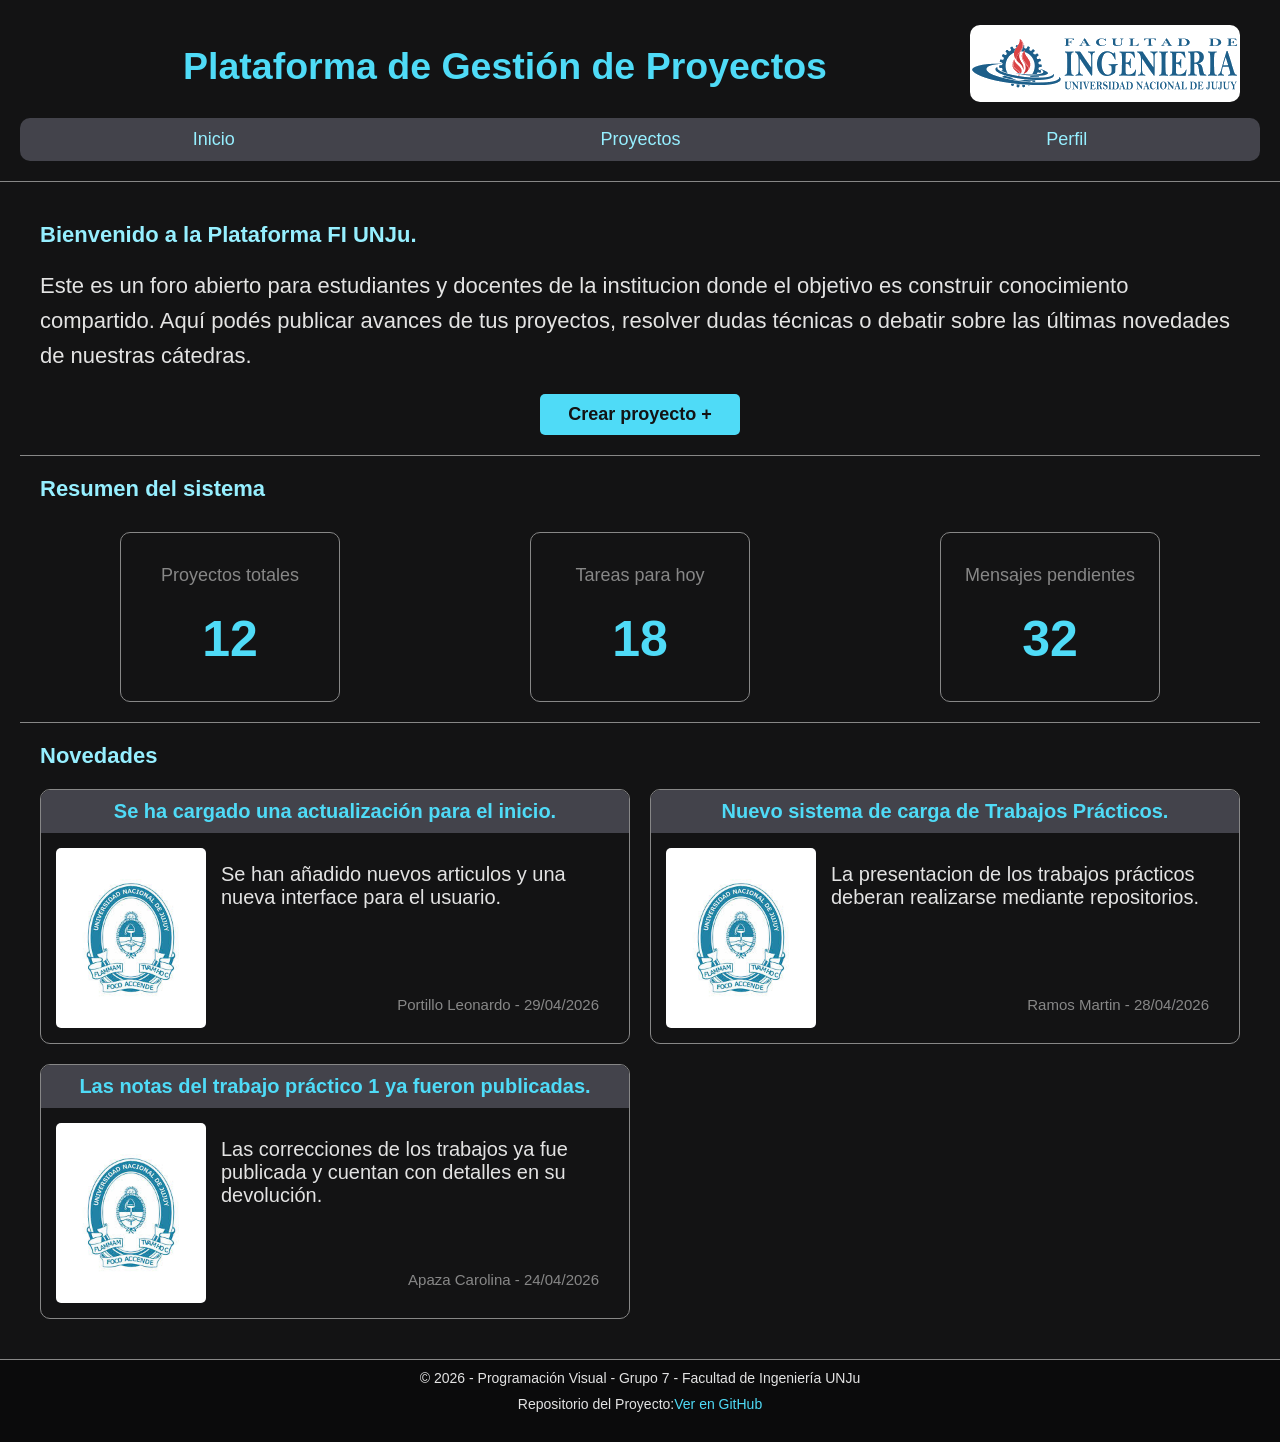
<file: index.html>
<!doctype html>
<html lang="es">
  <head>
    <meta charset="UTF-8" />
    <title>Gestión de Proyectos Educativos</title>
    <link rel="stylesheet" href="css/style.css" />
    <link rel="stylesheet" href="css/index.css" />
  </head>

  <body>
    <!-- HEADER: Unificado con el resto del sitio -->
    <header>
      <section class="presentacion">
        <div class="titulo"><h1>Plataforma de Gestión de Proyectos</h1></div>
        <div class="contenedor-logo">
          <img class="logo" src="assets/img/fi-logo.png" alt="Logo de la Facultad de ingenieria-unju." />
        </div>
      </section>

      <div>
        <nav>
          <ul class="nav">
            <li><a href="index.html">Inicio</a></li>
            <li><a href="proyectos.html">Proyectos</a></li>
            <li><a href="perfil.html">Perfil</a></li>
          </ul>
        </nav>
      </div>
    </header>

    <main>
      <section id="introduccion">
        <h2>Bienvenido a la Plataforma FI UNJu.</h2>
        <p>Este es un foro abierto para estudiantes y docentes de la institucion donde el objetivo es construir conocimiento compartido. Aquí podés publicar avances de tus proyectos, resolver dudas técnicas o debatir sobre las últimas novedades de nuestras cátedras.</p>
        <button type="button" class="btn-crear">Crear proyecto +</button>
      </section>

      <section id="estadisticas">
        <div><h2>Resumen del sistema</h2></div>
        <div class="contenedor-card">
          <div class="card" tabindex="0">
            <span class="etiqueta">Proyectos totales</span>
            <span class="valor">12</span>
          </div>

          <div class="card" tabindex="0">
            <span class="etiqueta">Tareas para hoy</span>
            <span class="valor">18</span>
          </div>

          <div class="card" tabindex="0">
            <span class="etiqueta">Mensajes pendientes</span>
            <span class="valor">32</span>
          </div>
        </div>
      </section>

      <section id="novedades">
        <h2>Novedades</h2>
        <div class="articulos">
          <article class="noticia">
            <h3>Se ha cargado una actualización para el inicio.</h3>
            <div class="miniatura">
              <img class="foto" src="assets/img/imagen-noticia.jfif" alt="imagen-noticia." />
              <div class="resumen">
                <p class="descripcion">Se han añadido nuevos articulos y una nueva interface para el usuario.</p>
                <p class="publicacion">Portillo Leonardo - 29/04/2026</p>
              </div>
            </div>
          </article>

          <article class="noticia">
            <h3>Nuevo sistema de carga de Trabajos Prácticos.</h3>
            <div class="miniatura">
              <img class="foto" src="assets/img/imagen-noticia.jfif" alt="imagen-noticia." />
              <div class="resumen">
                <p class="descripcion">La presentacion de los trabajos prácticos deberan realizarse mediante repositorios.</p>
                <p class="publicacion">Ramos Martin - 28/04/2026</p>
              </div>
            </div>
          </article>

          <article class="noticia">
            <h3>Las notas del trabajo práctico 1 ya fueron publicadas.</h3>
            <div class="miniatura">
              <img class="foto" src="assets/img/imagen-noticia.jfif" alt="imagen-noticia." />
              <div class="resumen">
                <p class="descripcion">Las correcciones de los trabajos ya fue publicada y cuentan con detalles en su devolución.</p>
                <p class="publicacion">Apaza Carolina - 24/04/2026</p>
              </div>
            </div>
          </article>
        </div>
      </section>
    </main>

    <footer>
      <p>&copy; 2026 - Programación Visual - Grupo 7 - Facultad de Ingeniería UNJu</p>
      <p>
        Repositorio del Proyecto:
        <a href="https://github.com/PortilloLeonardo/pv_tp1_grupo7#" target="_blank">Ver en GitHub</a>
      </p>
    </footer>
  </body>
</html>
</file>
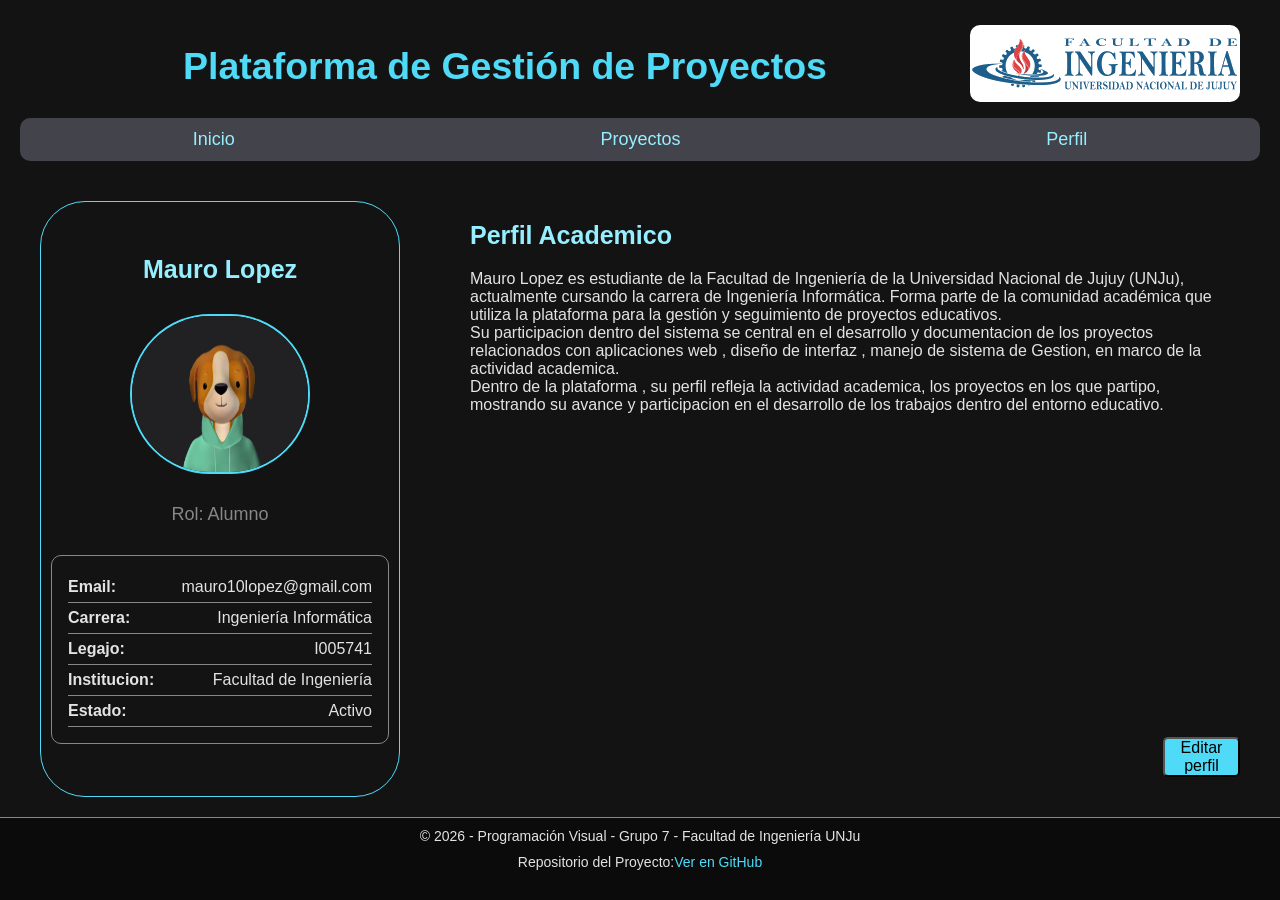
<file: perfil.html>
<!doctype html>
<html lang="es">
  <head>
    <meta charset="UTF-8" />
    <title>Gestión de Proyectos Educativos</title>
    <link rel="stylesheet" href="css/style.css" />
    <link rel="stylesheet" href="css/perfil.css" />
  </head>

  <body>
    <!-- HEADER: Unificado con el resto del sitio -->
    <header>
      <section class="presentacion">
        <div class="titulo"><h1>Plataforma de Gestión de Proyectos</h1></div>
        <div class="contenedor-logo">
          <img class="logo" src="assets/img/fi-logo.png" alt="Logo de la Facultad de ingenieria-unju." />
        </div>
      </section>

      <div>
        <nav>
          <ul class="nav">
            <li><a href="index.html">Inicio</a></li>
            <li><a href="proyectos.html">Proyectos</a></li>
            <li><a href="perfil.html">Perfil</a></li>
          </ul>
        </nav>
      </div>
    </header>

    <main>
      <section class="perfil-usuario">
        <div class="perfil-contenido">
          <h2>Mauro Lopez</h2>
          <img src="assets/img/lopez.jpg" alt="Imagen de Mauro" tabindex="0"/>
          <p class="rol">Rol: Alumno</p>
          <div class="info">
            <p><strong>Email:</strong>mauro10lopez@gmail.com</p>
            <p><strong>Carrera:</strong> Ingeniería Informática</p>
            <p><strong>Legajo:</strong> I005741</p>
            <p><strong>Institucion:</strong>Facultad de Ingeniería</p>
            <p><strong>Estado:</strong> Activo</p>
          </div>
        </div>
      </section>

      <section class="descripcion">
        <div>
          <h3>Perfil Academico</h3>
          <span>
            Mauro Lopez es estudiante de la Facultad de Ingeniería de la Universidad Nacional de Jujuy (UNJu), actualmente cursando la carrera de Ingeniería Informática. Forma parte de la comunidad académica que utiliza la plataforma para la gestión y seguimiento de proyectos educativos.
            <br />
            Su participacion dentro del sistema se central en el desarrollo y documentacion de los proyectos relacionados con aplicaciones web , diseño de interfaz , manejo de sistema de Gestion, en marco de la actividad academica.<br />
            Dentro de la plataforma , su perfil refleja la actividad academica, los proyectos en los que partipo, mostrando su avance y participacion en el desarrollo de los trabajos dentro del entorno educativo.
          </span>
        </div>
        <div class="contenedor-btn"><button class="Editar">Editar perfil</button></div>
      </section>
    </main>
    <footer>
      <p>&copy; 2026 - Programación Visual - Grupo 7 - Facultad de Ingeniería UNJu</p>
      <p>
        Repositorio del Proyecto:
        <a href="https://github.com/PortilloLeonardo/pv_tp1_grupo7#" target="_blank">Ver en GitHub</a>
      </p>
    </footer>
  </body>
</html>
</file>
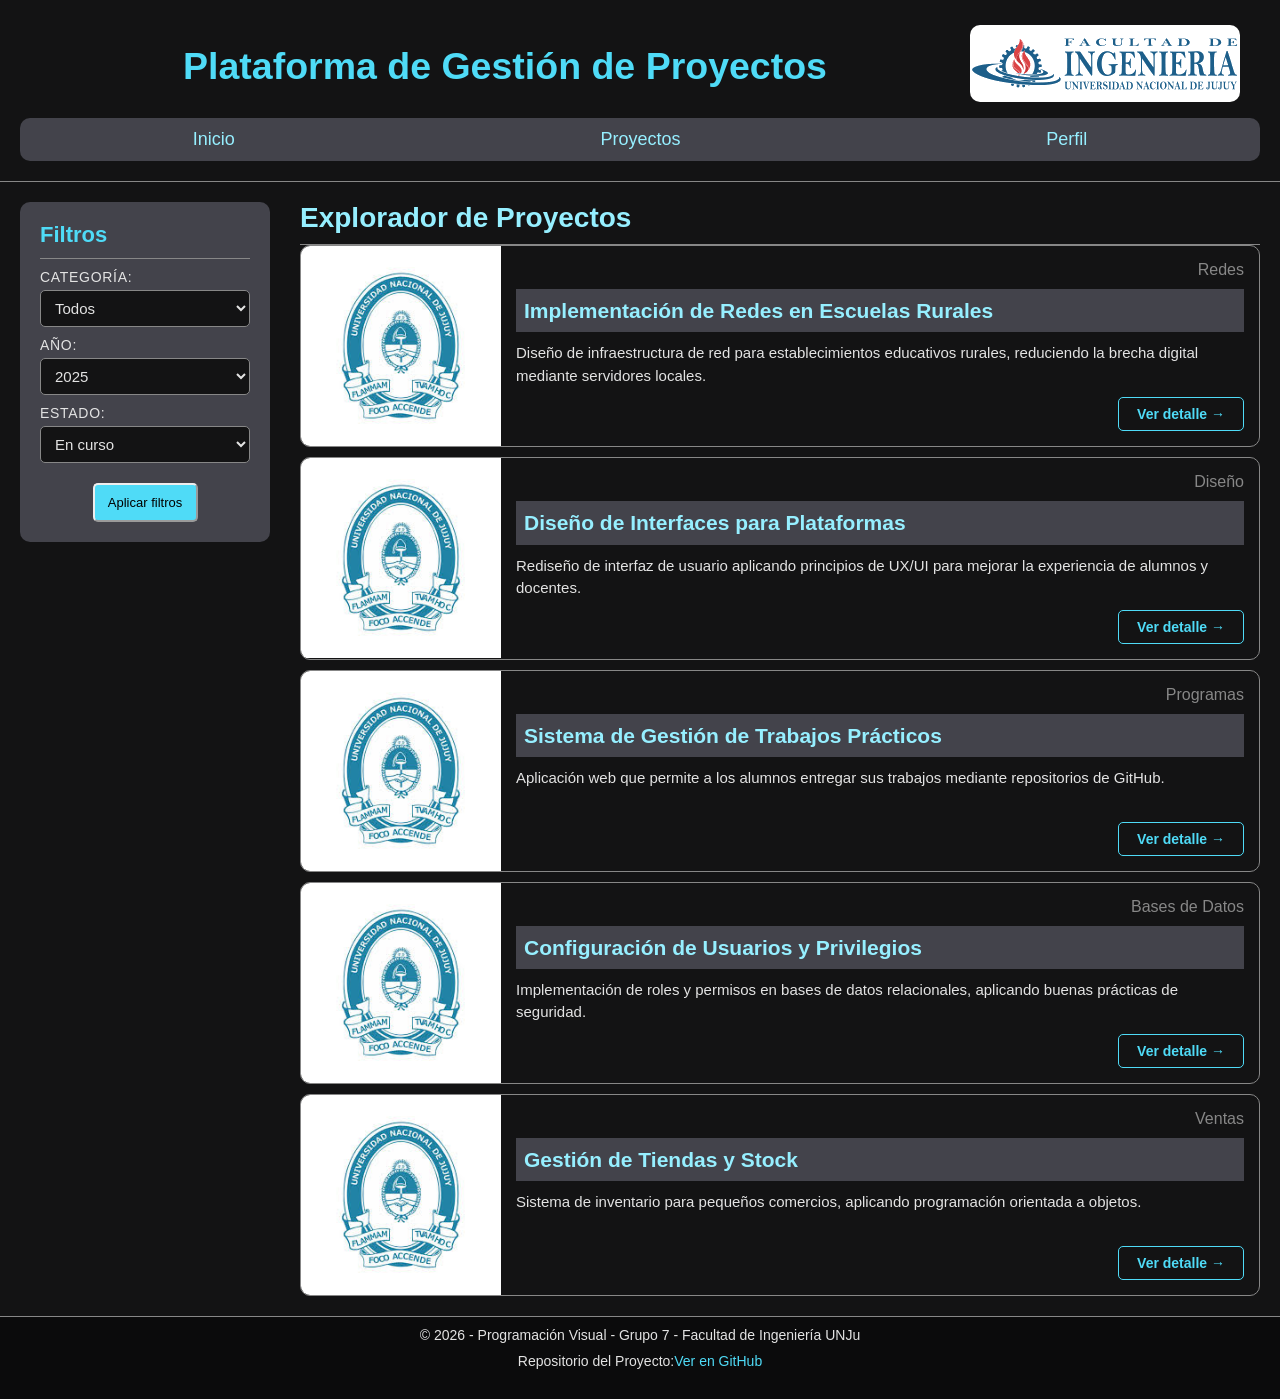
<file: proyectos.html>
<!doctype html>
<html lang="es">
  <head>
    <meta charset="UTF-8" />
    <title>Gestión de Proyectos Educativos</title>
    <link rel="stylesheet" href="css/style.css" />
    <link rel="stylesheet" href="css/proyectos.css" />
  </head>

  <body>
    <!-- HEADER: Unificado con el resto del sitio -->
    <header>
      <section class="presentacion">
        <div class="titulo"><h1>Plataforma de Gestión de Proyectos</h1></div>
        <div class="contenedor-logo">
          <img class="logo" src="assets/img/fi-logo.png" alt="Logo de la Facultad de ingenieria-unju." />
        </div>
      </section>

      <div>
        <nav>
          <ul class="nav">
            <li><a href="index.html">Inicio</a></li>
            <li><a href="proyectos.html">Proyectos</a></li>
            <li><a href="perfil.html">Perfil</a></li>
          </ul>
        </nav>
      </div>
    </header>

    <!-- MAIN: Estructura de Filtros + Listado -->
    <main>
      <aside id="filtros" class="Barra-filtros">
        <div>
          <h2>Filtros</h2>
          <div class="campo-filtro">
            <label for="categoria">Categoría:</label>
            <select id="categoria">
              <option>Todos</option>
              <option>Diseño</option>
              <option>Programas</option>
              <option>Bases de Datos</option>
              <option>Redes</option>
            </select>
          </div>

          <div class="campo-filtro">
            <label for="anio">Año:</label>
            <select id="anio">
              <option>2025</option>
              <option>2026</option>
            </select>
          </div>

          <div class="campo-filtro">
            <label for="estado">Estado:</label>
            <select id="estado">
              <option>En curso</option>
              <option>Finalizado</option>
            </select>
          </div>
        </div>
        <div class="contenedor-boton">
          <button type="button" class="btn-crear">Aplicar filtros</button>
        </div>
      </aside>

      <section id="listado-proyectos">
        <h2>Explorador de Proyectos</h2>

        <div class="contenedor-proyectos">
          <!-- Proyecto 1 -->
          <article class="proyecto">
            <img src="assets/img/imagen-noticia.jfif" alt="Imagen del proyecto redes" class="proyecto-imagen" />
            <div class="informacion">
              <span class="etiqueta">Redes</span>
              <h3>Implementación de Redes en Escuelas Rurales</h3>
              <p>Diseño de infraestructura de red para establecimientos educativos rurales, reduciendo la brecha digital mediante servidores locales.</p>
              <a href="detalle.html" class="btn-detalle">Ver detalle →</a>
            </div>
          </article>

          <!-- Proyecto 2 -->
          <article class="proyecto">
            <img src="assets/img/imagen-noticia.jfif" alt="Imagen del proyecto diseño" class="proyecto-imagen" />
            <div class="informacion">
              <span class="etiqueta">Diseño</span>
              <h3>Diseño de Interfaces para Plataformas</h3>
              <p>Rediseño de interfaz de usuario aplicando principios de UX/UI para mejorar la experiencia de alumnos y docentes.</p>
              <a href="detalle.html" class="btn-detalle">Ver detalle →</a>
            </div>
          </article>

          <!-- Proyecto 3 -->
          <article class="proyecto">
            <img src="assets/img/imagen-noticia.jfif" alt="Imagen del proyecto programas" class="proyecto-imagen" />
            <div class="informacion">
              <span class="etiqueta">Programas</span>
              <h3>Sistema de Gestión de Trabajos Prácticos</h3>
              <p>Aplicación web que permite a los alumnos entregar sus trabajos mediante repositorios de GitHub.</p>
              <a href="detalle.html" class="btn-detalle">Ver detalle →</a>
            </div>
          </article>

          <!-- Proyecto 4 -->
          <article class="proyecto">
            <img src="assets/img/imagen-noticia.jfif" alt="Imagen del proyecto base de datos" class="proyecto-imagen" />
            <div class="informacion">
              <span class="etiqueta">Bases de Datos</span>
              <h3>Configuración de Usuarios y Privilegios</h3>
              <p>Implementación de roles y permisos en bases de datos relacionales, aplicando buenas prácticas de seguridad.</p>
              <a href="detalle.html" class="btn-detalle">Ver detalle →</a>
            </div>
          </article>

          <!-- Proyecto 5 -->
          <article class="proyecto">
            <img src="assets/img/imagen-noticia.jfif" alt="Imagen del proyecto ventas" class="proyecto-imagen" />
            <div class="informacion">
              <span class="etiqueta">Ventas</span>
              <h3>Gestión de Tiendas y Stock</h3>
              <p>Sistema de inventario para pequeños comercios, aplicando programación orientada a objetos.</p>
              <a href="detalle.html" class="btn-detalle">Ver detalle →</a>
            </div>
          </article>
        </div>
      </section>
    </main>

    <!-- FOOTER: Unificado con el index -->
    <footer>
      <p>&copy; 2026 - Programación Visual - Grupo 7 - Facultad de Ingeniería UNJu</p>
      <p>
        Repositorio del Proyecto:
        <a href="https://github.com/PortilloLeonardo/pv_tp1_grupo7#" target="_blank">Ver en GitHub</a>
      </p>
    </footer>
  </body>
</html>
</file>
<file: css/style.css>
/* Vamos a usar un estilo gamer para la página por lo que vamos a 
concentrarnos en tonos oscuros que cuiden la vista mientras trabajamos*/

:root {
  /*COLOR DE LOS FONDOS*/
  --colorFondoGeneral: #131314;
  --colorFondoHeader: #131314;
  --colorFondoMain: #43434b;
  --colorFondoFooter: #0b0b0c;
  /*COLOR DE LAS FUENTES*/
  --colorTitulo: #4fdbf7;
  --colorSubtitulo: #96efff;
  --colorTextoGeneral: #e3e3e3;
  --colorResaltado: #ffffff;
  --colorTextoSuave: #878787;
  --colorActivacion: #e73131;
  --colorActivacionBrillo: #e63f3f;
  /*TIPOS DE FUENTE*/
  --fuentePrincipal: "Candara", sans-serif;
}

/*==================================
RESET A LOS PARAMETROS DEL NAVEGADOR
====================================*/
* {
  margin: 0;
  padding: 0;
  box-sizing: border-box;
}

/*==Especificaciones generales==
Usamos los siguientes parametros para todas las paginas
 por lo cual lo mejor era estandarizar los parametros*/

html {
  font-size: 62.5%;
}

body {
  display: grid;
  grid-template-rows: auto 1fr auto;
  min-height: 100vh;
  background-color: var(--colorFondoGeneral);
  color: var(--colorTextoGeneral);
  font-family: var(--fuentePrincipal);
}

header,
footer,
main {
  padding-left: 2rem;
  padding-right: 2rem;
}

main {
  padding-top: 2rem;
  padding-bottom: 2rem;
}

/*=====================================
Especificaciones para la seccion header
=======================================*/
header {
  display: flex;
  flex-direction: column;
  align-items: stretch;
  justify-content: center;
  font-size: 2.5rem;
  padding-top: 1.5rem;
  width: 100%;
  padding-bottom: 2rem;
}

/*Elementos del header*/
.presentacion {
  display: flex;
  justify-content: space-between;
  align-items: center;
  width: 100%;
  padding: 1rem 2rem;
}

.presentacion .titulo {
  display: flex;
  justify-content: center;
  align-items: center;
  width: 80%;
  color: var(--colorTitulo);
}

.presentacion .contenendor-logo {
  padding-right: 0.5rem;
}

.logo {
  border-radius: 1rem;
}

.nav {
  display: flex;
  justify-content: space-around;
  list-style: none;
  gap: 2rem;
  background-color: var(--colorFondoMain);
  border-radius: 1rem;
}

.nav a {
  display: block;
  text-decoration: none;
  color: var(--colorSubtitulo);
  padding: 1rem;
  font-size: 1.8rem;
  border: 1px solid transparent;
}

.nav a:hover {
  color: var(--colorResaltado);
  border: 1px solid var(--colorTitulo);
  border-radius: 0.5rem;
}

.nav a:focus {
  border: 1px solid var(--colorTitulo);
  color: var(--colorResaltado);
  border-radius: 0.5rem;
}

.nav a:active {
  transform: translateY(0.4rem);
  filter: brightness(0.8);
  color: var(--colorActivacion);
  border-color: var(--colorActivacionBrillo);
}

/*==================
Elementos del footer
====================*/

footer {
  display: flex;
  flex-direction: column;
  justify-content: center;
  align-items: center;
  gap: 1rem;
  padding-bottom: 3rem;
  padding-top: 1rem;
  border-top: 1px solid var(--colorTextoSuave);
  background-color: var(--colorFondoFooter);
}

footer p {
  display: flex;
  justify-content: center;
  align-items: center;
  font-size: 1.4rem;
}

footer a {
  color: var(--colorTitulo);
  text-decoration: none;
  font-size: 1.4rem;
}

footer a:hover {
  text-decoration: underline;
  color: var(--colorSubtitulo);
}
</file>
<file: css/index.css>
/*================
Elementos del main
==================*/

main {
  display: grid;
  grid-template-rows: auto auto 1fr;
  width: 100%;
  border-top: 1px solid var(--colorTextoSuave);
  min-height: 0;
}

/*Elementos de introduccion*/
#introduccion {
  display: flex;
  flex-direction: column;
  padding: 2rem;
  gap: 2rem;
  border-bottom: 1px solid var(--colorTextoSuave);
}

h2 {
  font-size: 2.2rem;
  color: var(--colorSubtitulo);
}

#introduccion p {
  font-size: 2.2rem;
  line-height: 1.6;
}

.btn-crear {
  background-color: var(--colorTitulo);
  color: var(--colorFondoGeneral);
  font-family: var(--fuentePrincipal);
  font-weight: bold;
  font-size: 1.8rem;
  padding: 1rem 2.5rem;
  border: none;
  border-radius: 0.5rem;
  width: 20rem;
  cursor: pointer;
  align-self: center;
}

.btn-crear:hover,
.btn-crear:focus {
  background-color: var(--colorSubtitulo);
  color: var(--colorFondoGeneral);
}

.btn-crear:active {
  background-color: var(--colorActivacionBrillo);
  transform: translateY(0.5rem);
  color: var(--colorFondoGeneral);
}

/*Elementos de estadisticas*/
#estadisticas {
  display: flex;
  flex-direction: column;
  padding: 2rem;
  gap: 3rem;
  border-bottom: 1px solid var(--colorTextoSuave);
}

.contenedor-card {
  display: flex;
  justify-content: space-around;
  flex-wrap: wrap;
  gap: 3rem;
}

.card {
  display: flex;
  flex-direction: column;
  align-items: center;
  justify-content: space-around;
  padding: 2rem;
  width: 22rem;
  height: 17rem;
  min-width: 22rem;
  border: 1px solid var(--colorTextoSuave);
  border-radius: 10px;
}

.card:hover,
.card:focus {
  transform: scale(1.05);
  border-color: var(--colorSubtitulo);
  box-shadow: 0 0.5rem 1.5rem #000000;
}

.card:active {
  transform: scale(0.98);
  border-color: var(--colorActivacionBrillo);
}

.card .etiqueta {
  font-size: 1.8rem;
  color: var(--colorTextoSuave);
  text-align: center;
}
.card .valor {
  font-size: 5rem;
  color: var(--colorTitulo);
  font-weight: bold;
}

/*Elementos de novedades*/
#novedades {
  display: flex;
  flex-direction: column;
  padding: 2rem;
  gap: 2rem;
}

.articulos {
  display: grid;
  grid-template-columns: repeat(2, 1fr);
  gap: 2rem;
}

.articulos h3 {
  font-size: 2.5rem;
}

.noticia {
  display: grid;
  grid-template-rows: 20rem 1fr;
  grid-template-rows: auto 1fr;
  border: 1px solid var(--colorTextoSuave);
  border-radius: 1rem;
  overflow: hidden;
}

.noticia h3 {
  background-color: var(--colorFondoMain);
  color: var(--colorTitulo);
  text-align: center;
  padding: 1rem;
  font-size: 2rem;
}

.noticia .miniatura {
  display: grid;
  grid-template-columns: auto 1fr;
  padding: 1.5rem;
  align-items: start;
}

.noticia .miniatura .foto {
  height: 18rem;
  width: 15rem;
  object-fit: contain;
  background-color: white;
  border-radius: 0.5rem;
}

.noticia .resumen {
  display: flex;
  flex-direction: column;
  height: 100%;
  justify-content: space-between;
  font-size: 2rem;
  padding: 1.5rem;
}

.noticia .resumen .publicacion {
  display: flex;
  justify-content: flex-end;
  font-size: 1.5rem;
  color: var(--colorTextoSuave);
}
</file>
<file: css/perfil.css>
main {
  display: grid;
  grid-template-columns: 40rem 1fr;
  gap: 3rem;
  padding: 2rem;
}

.perfil-usuario {
  display: flex;
  justify-content: center;
}

.perfil-contenido {
  display: flex;
  flex-direction: column;
  justify-content: center;
  align-items: center;
  gap: 3rem;
  border: 1px solid var(--colorTitulo);
  border-radius: 4.5rem;
  padding: 1rem;
  width: 90%;
}

.perfil-contenido h2 {
  color: var(--colorSubtitulo);
  font-size: 2.5rem;
}

.perfil-contenido img {
  width: 18rem;
  height: 16rem;
  border: 2px solid var(--colorTitulo);
  border-radius: 40rem;
}

.perfil-contenido img:hover,
.perfil-contenido img:focus {
  transform: scale(1.05);
  border-color: var(--colorSubtitulo);
  box-shadow: 0 0.5rem 1.5rem #000000;
}

.perfil-contenido img:active {
  border-color: var(--colorActivacionBrillo);
}

.rol {
  font-size: 1.8rem;
  color: var(--colorTextoSuave);
}

.info {
  font-size: 1.6rem;
  background-color: transparent;
  border: 1px solid var(--colorTextoSuave);
  padding: 1.6rem;
  border-radius: 1rem;
  width: 100%;
}

.info p {
  display: flex;
  justify-content: space-between;
  border-bottom: 1px solid var(--colorTextoSuave);
  padding: 6px 0;
}

.descripcion {
  display: flex;
  flex-direction: column;
  justify-content: space-between;
  border-radius: 0.5rem;
  padding: 2rem;
}

.descripcion h3 {
  font-size: 2.5rem;
  color: var(--colorSubtitulo);
  margin-bottom: 2rem;
}

.descripcion span {
  font-size: 1.6rem;
}

.contenedor-btn{
  display: flex;
  justify-content: right;
}

.Editar {
  width: 10%;
  font-size: 1.6rem;
  background-color: var(--colorTitulo);
  border-radius: 0.5rem;
  font-family: var(--fuentePrincipal);
}

.Editar:hover,
.Editar:focus {
  background-color: var(--colorResaltado);
  border: 1px solid var(--colorTitulo);
  border-radius: 0.5rem;
}

.Editar:active {
  background-color: var(--colorActivacionBrillo);
}
</file>
<file: css/proyectos.css>
/*==============================================
  proyectos.css
  Estilos específicos para proyectos.html.
  Usa las variables definidas en style.css (:root)
  para mantener consistencia visual con el resto
  del sitio.
  Estructura general: CSS Grid
  Componentes internos (filtros, tarjetas): Flexbox
================================================*/

/*================================================
  MAIN: CSS GRID DE DOS COLUMNAS
  Columna izquierda: filtros (aside)   → 250px fijos
  Columna derecha:   proyectos (section) → espacio restante
================================================*/
main {
  display: grid;
  grid-template-columns: 25rem 1fr;
  grid-template-rows: auto;
  gap: 3rem;
  padding: 2rem;
  border-top: 1px solid var(--colorTextoSuave);
  align-items: start;
}

/*================================================
  ASIDE: BARRA DE FILTROS (SIDEBAR)
  Flexbox en columna para apilar cada grupo de filtro
================================================*/

.Barra-filtros {
  display: flex;
  flex-direction: column;
  gap: 2rem;
  padding: 2rem;
  background-color: var(--colorFondoMain);
  border-radius: 1rem;
  position: sticky;
  top: 2rem;
}

/* Título del panel */
.Barra-filtros h2 {
  text-align: center;
  font-size: 2.2rem;
  color: var(--colorTitulo);
  padding-bottom: 1rem;
}

.campo-filtro {
  padding-top: 1rem;
}

/* Estilos para los labels */
.Barra-filtros label {
  display: block;
  font-size: 1.4rem;
  color: var(--colorTexto);
  text-transform: uppercase;
  letter-spacing: 0.05em;
  margin-bottom: 0.5rem;
}

/* Selectores estilizados con los colores del sitio */
.Barra-filtros select {
  width: 100%;
  background-color: var(--colorFondoGeneral);
  color: var(--colorTextoGeneral);
  border: 1px solid var(--colorTextoSuave);
  border-radius: 0.5rem;
  padding: 0.8rem 1rem;
  font-family: var(--fuentePrincipal);
  font-size: 1.5rem;
  cursor: pointer;
}

.Barra-filtros select:hover {
  border-color: var(--colorSubtitulo);
}

.Barra-filtros select:focus {
  outline: 1px solid var(--colorTitulo);
  border-color: var(--colorTitulo);
}

.Barra-filtros select:active {
  border-color: var(--colorActivacionBrillo);
}

.contenedor-boton {
  display: flex;
  justify-content: center;
}

.btn-crear {
  width: 50%;
  display: flex;
  justify-content: center;
  font-family: var(--fuentePrincipal);
  font-size: 1.3rem;
  padding: 1rem;
  background-color: var(--colorTitulo);
  border-radius: 0.5rem;
  cursor: pointer;
  border-color: 1px solid var(--colorTextoSuave);
}

.btn-crear:hover,
.btn-crear:focus {
  background-color: var(--colorSubtitulo);
}

.btn-crear:active {
  background-color: var(--colorActivacionBrillo);
}

/*================================================
  SECCIÓN DE LISTADO DE PROYECTOS
  Grid interno: título arriba, contenedor abajo
================================================*/
#listado-proyectos {
  display: grid;
  grid-template-rows: auto 1fr;
}

h2 {
  display: flex;
  justify-content: flex-start;
  font-size: 2.8rem;
  color: var(--colorSubtitulo);
  border-bottom: 1px solid var(--colorTextoSuave);
  padding-bottom: 1rem;
}

/*================================================
  TARJETAS DE PROYECTO: FLEXBOX
  Imagen a la izquierda, información a la derecha
================================================*/
.contenedor-proyectos {
  display: flex;
  flex-direction: column;
  gap: 1rem;
}

.proyecto {
  display: flex;
  border: 1px solid var(--colorTextoSuave);
  border-radius: 1rem;
  overflow: hidden;
  transition:
    border-color 0.2s ease,
    transform 0.2s ease;
}

/* Efecto al pasar el mouse sobre la tarjeta */
.proyecto:hover {
  border-color: var(--colorTitulo);
  transform: translateY(-4px);
}

/* Imagen de portada del proyecto */
.proyecto img {
  width: 20rem;
  height: 20rem;
  object-fit: cover;
  background-color: var(--colorFondoGeneral);
  flex-shrink: 0;
}

/* Bloque de información del proyecto */
.informacion {
  display: flex;
  flex-direction: column;
  gap: 1rem;
  padding: 1.5rem;
  flex: 1;
}

/* Título del proyecto dentro de la tarjeta */
h3 {
  font-size: 2.1rem;
  color: var(--colorSubtitulo);
  line-height: 1.3;
  width: 100%;
  padding: 0.8rem;
  background-color: var(--colorFondoMain);
}

/* Descripción breve del proyecto */
.informacion p {
  font-size: 1.5rem;
  color: var(--colorTextoGeneral);
  line-height: 1.5;
  flex: 1;
}

/* Botón "Ver detalle" */
.informacion a {
  display: inline-block;
  padding: 0.8rem 1.8rem;
  background-color: transparent;
  color: var(--colorTitulo);
  border: 1px solid var(--colorTitulo);
  border-radius: 0.5rem;
  text-decoration: none;
  font-family: var(--fuentePrincipal);
  font-size: 1.4rem;
  font-weight: bold;
  align-self: flex-end;
  transition:
    background-color 0.2s ease,
    color 0.2s ease;
}

.informacion a:hover {
  background-color: var(--colorTitulo);
  color: var(--colorFondoGeneral);
}

.informacion a:focus {
  outline: 2px solid var(--colorSubtitulo);
  background-color: var(--colorTitulo);
  color: var(--colorFondoGeneral);
}

.informacion a:active {
  transform: translateY(3px);
  background-color: var(--colorActivacionBrillo);
  border-color: var(--colorActivacionBrillo);
  color: var(--colorFondoGeneral);
}

.informacion .etiqueta {
  font-size: 1.6rem;
  align-self: flex-end;
  color: var(--colorTextoSuave);
}
</file>
